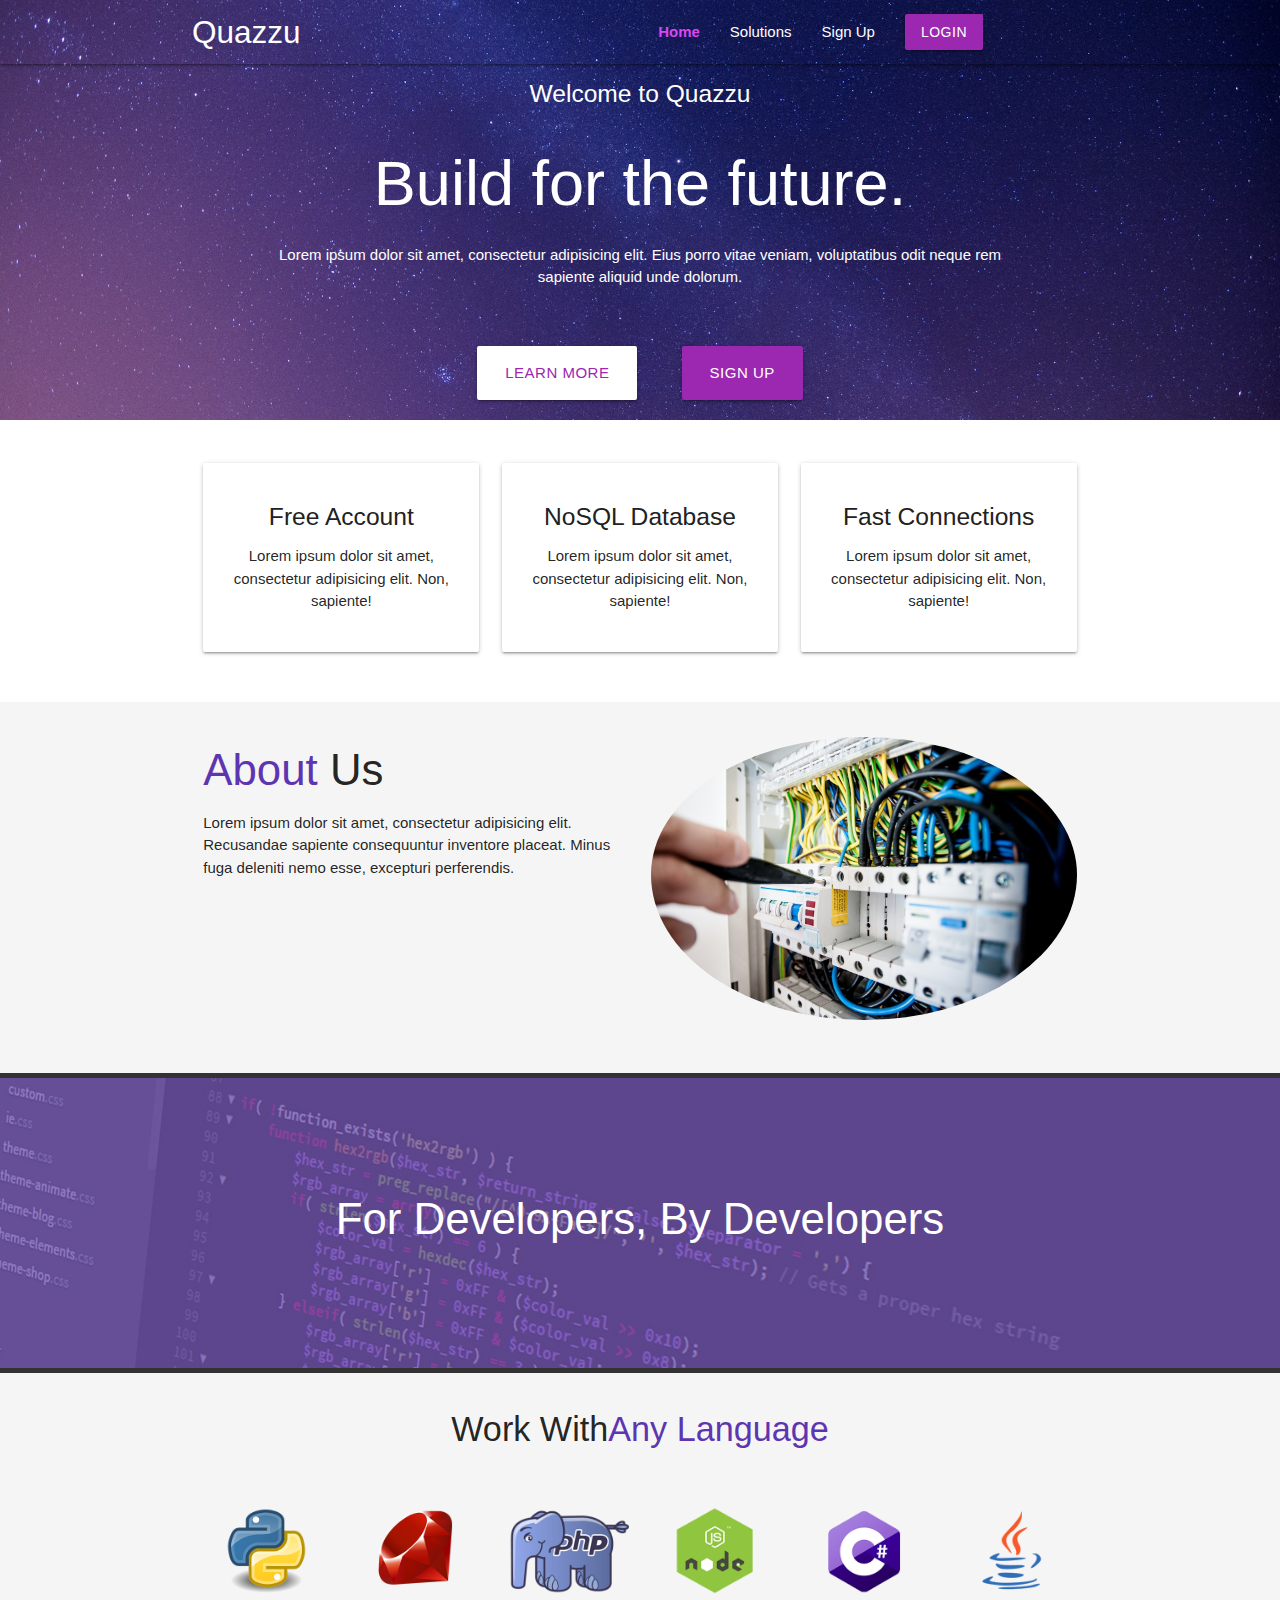
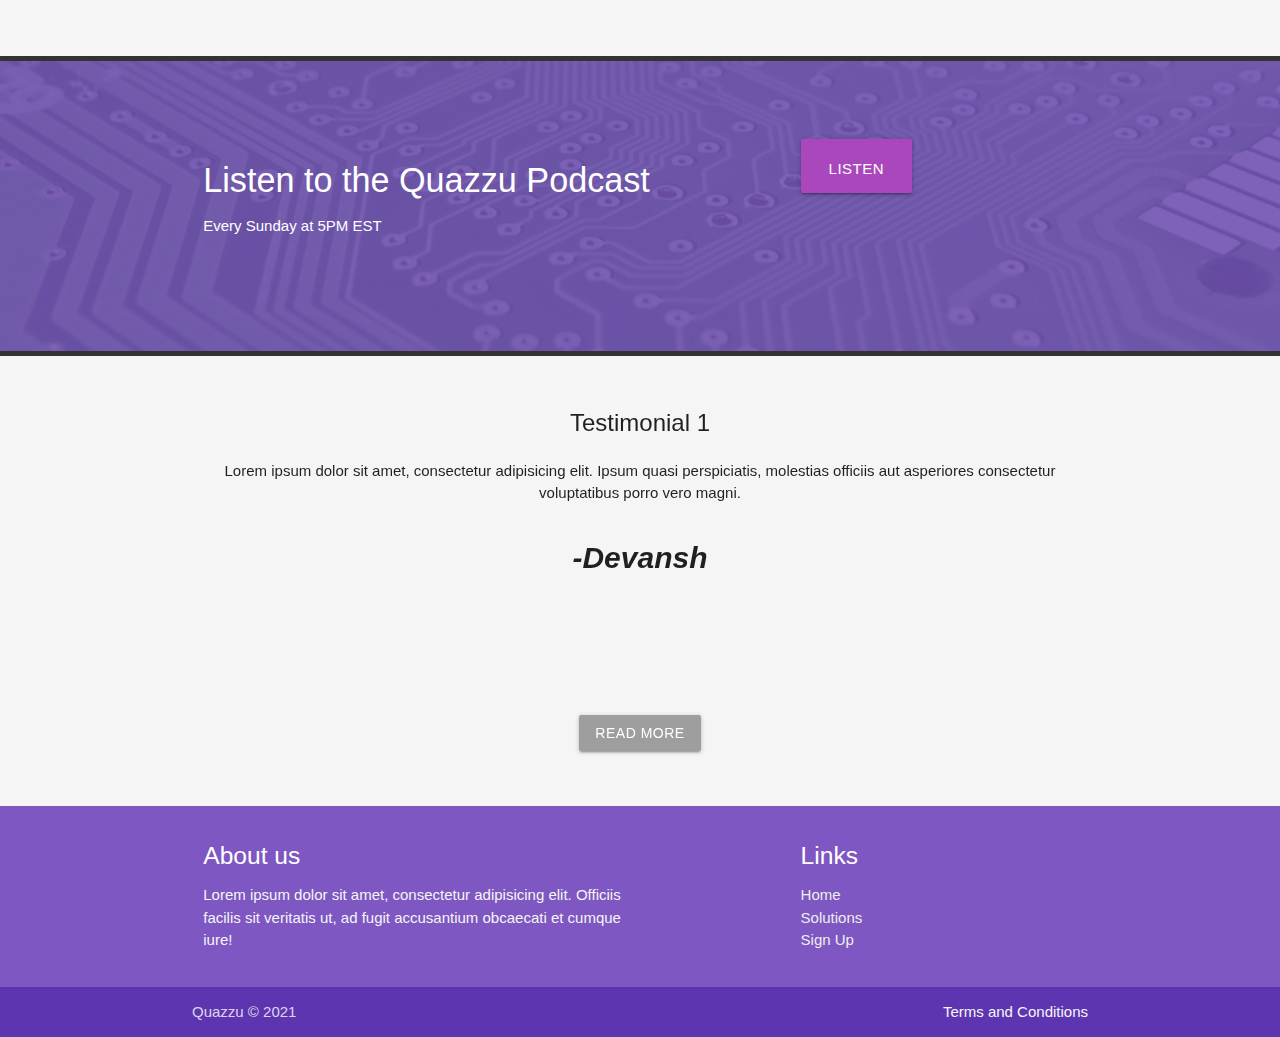
<file: index.html>
<!DOCTYPE html>
<html lang="en" dir="ltr">

<head>
  <link href="https://fonts.googleapis.com/icon?family=Material+Icons" rel="stylesheet">
  <!--Import materialize.css-->
  <link rel="stylesheet" href="https://cdnjs.cloudflare.com/ajax/libs/materialize/1.0.0/css/materialize.min.css">
  <link rel="stylesheet" href="css/main.css">
  <link rel="stylesheet" href="https://pro.fontawesome.com/releases/v5.10.0/css/all.css" integrity="sha384-AYmEC3Yw5cVb3ZcuHtOA93w35dYTsvhLPVnYs9eStHfGJvOvKxVfELGroGkvsg+p" crossorigin="anonymous" />
  <meta name="viewport" content="width=device-width, initial-scale=1.0" />

  <!--Let browser know website is optimized for mobile-->
  <meta name="viewport" content="width=device-width, initial-scale=1.0" />
  <meta charset="utf-8">
  <script src="https://ajax.googleapis.com/ajax/libs/jquery/3.5.1/jquery.min.js"></script>
  <title>Quazzu Cloud Hosting</title>
</head>

<body>
  <!--Navbar-->

  <header class="main-header">
    <nav class="transparent">
      <div class="container">
        <div class="nav-wrapper">
          <a href="#" class="brand-logo">Quazzu</a>
          <a href="#" data-target="mobile-nav" class="sidenav-trigger">
            <i class="fa fa-bars"></i>
          </a>
          <ul class="right hide-on-med-and-down">
            <li>
              <a href="index.html" class="active-link">Home</a>
            </li>
            <li>
              <a href="solutions.html">Solutions</a>
            </li>
            <li>
              <a href="signup.html">Sign Up</a>
            </li>
            <li>
              <a href="#login-modal" class="btn purple modal-trigger">Login</a>
            </li>
            <li>
              <a href="https://www.facebook.com">
                <i class="fab fa-facebook"></i>
              </a>
            </li>
            <li>
              <a href="https://www.twiter.com">
                <i class="fab fa-twitter"></i>
              </a>
            </li>
            <li>
              <a href="https://www.instagram.com">
                <i class="fab fa-instagram"></i>
              </a>
            </li>
          </ul>

        </div>
      </div>
    </nav>
    <ul class="sidenav" id="mobile-nav">
      <h4 class="purple-text text-darken-4 center">Quazzu</h4>
      <li>
        <div class="divider"></div>
      </li>
      <li>
        <a href="index.html"> <i class="fa fa-home grey-text text-darken-4"></i> Home</a>
      </li>
      <li>
        <a href="solutions.html"><i class="fa fa-cog grey-text text-darken-4"></i> Solutions</a>
      </li>
      <li>
        <a href="signup.html"><i class="fa fa-users grey-text text-darken-4"></i> Sign Up</a>
      </li>
      <li>
        <div class="divider"></div>
      </li>
      <li>
        <a href="#" class="btn purple">Login</a>
      </li>
    </ul>
    <div class="showcase container">
      <div class="row">
        <div class="col s12 m10 offset-m1 center">
          <h5>Welcome to Quazzu</h5>
          <h1>Build for the future.</h1>
          <p>
            Lorem ipsum dolor sit amet, consectetur adipisicing elit. Eius porro vitae veniam, voluptatibus odit neque rem sapiente aliquid unde dolorum.
          </p>
          <br />

          <a href="solutions.html" class="btn btn-large white purple-text btnhmpg">Learn More</a>
          <a href="signup.html" class="btn btn-large purple white-text btnhmpg">Sign Up</a>


        </div>
      </div>
    </div>
  </header>

  <!--Section:Icon Boxes-->
  <section class="section section-icons center">
    <div class="container">
      <div class="row">
        <div class="col s12 m4">
          <div class="card-panel">
            <i class="fa fa-user fa-3x deep-purple-text text-darken-2"></i>
            <h5 class="grey-text text-darken-4">Free Account</h5>
            <p>
              Lorem ipsum dolor sit amet, consectetur adipisicing elit. Non, sapiente!
            </p>
          </div>
        </div>
        <div class="col s12 m4">
          <div class="card-panel">
            <i class="fa fa-database fa-3x deep-purple-text text-darken-2"></i>
            <h5 class="grey-text text-darken-4">NoSQL Database</h5>
            <p>
              Lorem ipsum dolor sit amet, consectetur adipisicing elit. Non, sapiente!
            </p>
          </div>
        </div>
        <div class="col s12 m4">
          <div class="card-panel">
            <i class="fa fa-bolt fa-3x deep-purple-text text-darken-2"></i>
            <h5 class="grey-text text-darken-4">Fast Connections</h5>
            <p>
              Lorem ipsum dolor sit amet, consectetur adipisicing elit. Non, sapiente!
            </p>
          </div>
        </div>
      </div>
    </div>
  </section>



  <!-- About-->
  <section class="section section-about grey lighten-4">
    <div class="container">
      <div class="row">
        <div class="col s12 m6">
          <h3><span class="deep-purple-text text-darken-1">About</span> Us</h3>
          <p>
            Lorem ipsum dolor sit amet, consectetur adipisicing elit. Recusandae sapiente consequuntur inventore placeat. Minus fuga deleniti nemo esse, excepturi perferendis.
          </p>

        </div>
        <div class="col s12 m6">
          <img src="img/tech.jpg" class="circle responsive-img techimg">

        </div>
      </div>
    </div>
  </section>

  <!-- For developers,by developers-->
  <section class="section section-developers white-text">
    <div class="primary-overlay valign-wrapper">
      <div class="container">
        <div class="row">
          <div class="col s12 center">
            <h3>For Developers, By Developers</h3>
          </div>
        </div>
      </div>
    </div>
  </section>

  <!--Logos languages-->
  <section class="section section-language grey lighten-4">
    <div class="container">
      <div class="row">
        <h4 class="center"> Work With<span class="deep-purple-text text-darken-1">Any Language</span></h4>
        <br />
        <br />
        <div class="row">
          <div class="col s2">
            <img src="img/python-logo.png" class="responsive-img" alt="">
          </div>
          <div class="col s2">
            <img src="img/ruby-logo.png" class="responsive-img" alt="">
          </div>
          <div class="col s2">
            <img src="img/php-logo.png" class="responsive-img" alt="">
          </div>
          <div class="col s2">
            <img src="img/node-logo.png" class="responsive-img" alt="">
          </div>
          <div class="col s2">
            <img src="img/c-sharp-logo.png" class="responsive-img" alt="">
          </div>
          <div class="col s2">
            <img src="img/java-logo.png" class="responsive-img" alt="">
          </div>
        </div>
      </div>
    </div>
  </section>

  <!--Podcast Section-->

  <section class="section section-podcast white-text">
    <div class="primary-overlay valign-wrapper">
      <div class="container">
        <div class="row">
          <div class="col s12 m8">
            <h4>Listen to the Quazzu Podcast</h4>
            <p>
              Every Sunday at 5PM EST
            </p>
          </div>
          <div class="col s12 m4">
            <a href="#" class="btn btn-large purple lighten-1">
              <i class="fa fa-podcast"></i> Listen
            </a>

          </div>
        </div>
      </div>
    </div>
  </section>

  <!-- Carousel-->
  <section class="section section-testimonial grey lighten-4">
    <div class="container">
      <div class="row">
        <div class="col s12">
          <div class="carousel carousel-slider center">
            <div class="carousel-item">
              <h2>Testimonial 1</h2>
              <p class="flow-text">
                Lorem ipsum dolor sit amet, consectetur adipisicing elit. Ipsum quasi perspiciatis, molestias officiis aut asperiores consectetur voluptatibus porro vero magni.

              </p>
              <p class="para">
                <em>-Devansh</em>
              </p>
              <div class="carousel-fixed-item center hide-on-small-and-down">
                <a href="#" class="btn grey">Read more</a>
              </div>

            </div>
            <div class="carousel-item">
              <h2>Testimonial 2</h2>
              <p class="flow-text">
                Lorem ipsum dolor sit amet, consectetur adipisicing elit. Ipsum quasi perspiciatis, molestias officiis aut asperiores consectetur voluptatibus porro vero magni.

              </p>
              <p class="para">
                <em>-Devansh</em>
              </p>
              <div class="carousel-fixed-item center hide-on-small-and-down">
                <a href="#" class="btn grey">Read more</a>
              </div>

            </div>
            <div class="carousel-item">
              <h2>Testimonial 3</h2>
              <p class="flow-text">
                Lorem ipsum dolor sit amet, consectetur adipisicing elit. Ipsum quasi perspiciatis, molestias officiis aut asperiores consectetur voluptatibus porro vero magni.

              </p>
              <p class="para">
                <em>-Devansh</em>
              </p>
              <div class="carousel-fixed-item center hide-on-small-and-down">
                <a href="#" class="btn grey">Read more</a>
              </div>

            </div>
          </div>
        </div>
      </div>
    </div>
  </section>

  <!--Footer-->
  <footer class="page-footer deep-purple lighten-1">
          <div class="container">
            <div class="row">
              <div class="col l6 s12">
                <h5 class="white-text">About us</h5>
                <p class="grey-text text-lighten-4">Lorem ipsum dolor sit amet, consectetur adipisicing elit. Officiis facilis sit veritatis ut, ad fugit accusantium obcaecati et cumque iure!</p>
              </div>
              <div class="col l4 offset-l2 s12">
                <h5 class="white-text">Links</h5>
                <ul>
                  <li><a class="grey-text text-lighten-3" href="index.html">Home</a></li>
                  <li><a class="grey-text text-lighten-3" href="solutions.html">Solutions</a></li>
                  <li><a class="grey-text text-lighten-3" href="signup.html">Sign Up</a></li>

                </ul>
              </div>
            </div>
          </div>
          <div class="footer-copyright deep-purple darken-1">
            <div class="container">
            Quazzu © 2021
            <a class="grey-text text-lighten-4 right" href="#!">Terms and Conditions</a>
            </div>
          </div>
        </footer>

        <!--Login modal-->
        <div class="modal" id="login-modal">
          <div class="modal-content">
            <h4>Account Login</h4>
            <p>
              Login to access your account dashboard.
            </p>
            <form>
              <div class="input-field">
                <input type="email" id="email" />
                <label for="email">Email</label>
              </div>
              <div class="input-field">
                <input type="password" id="password" />
                <label for="email">Password</label>
              </div>
            </form>
          </div>
          <div class="modal-footer">
            <a href="!" class="modal-action modal-close btn grey">
              <i class="fa fa-sync"></i> Reset Password
            </a>

            <a href="!" class="modal-action modal-close btn purple">
              <i class="fa fa-lock"></i> Login
            </a>

          </div>
        </div>
  <script src="https://cdnjs.cloudflare.com/ajax/libs/materialize/1.0.0/js/materialize.min.js"></script>
  <script>
    //sidenav
    const sn = document.querySelector('.sidenav');
    M.Sidenav.init(sn, {});

    //caraousel and modals


    $(document).ready(function(){
      $('.carousel.carousel-slider').carousel({
        fullWidth: true
      });
    $('.modal').modal();
  });
  </script>
</body>

</html>
</file>
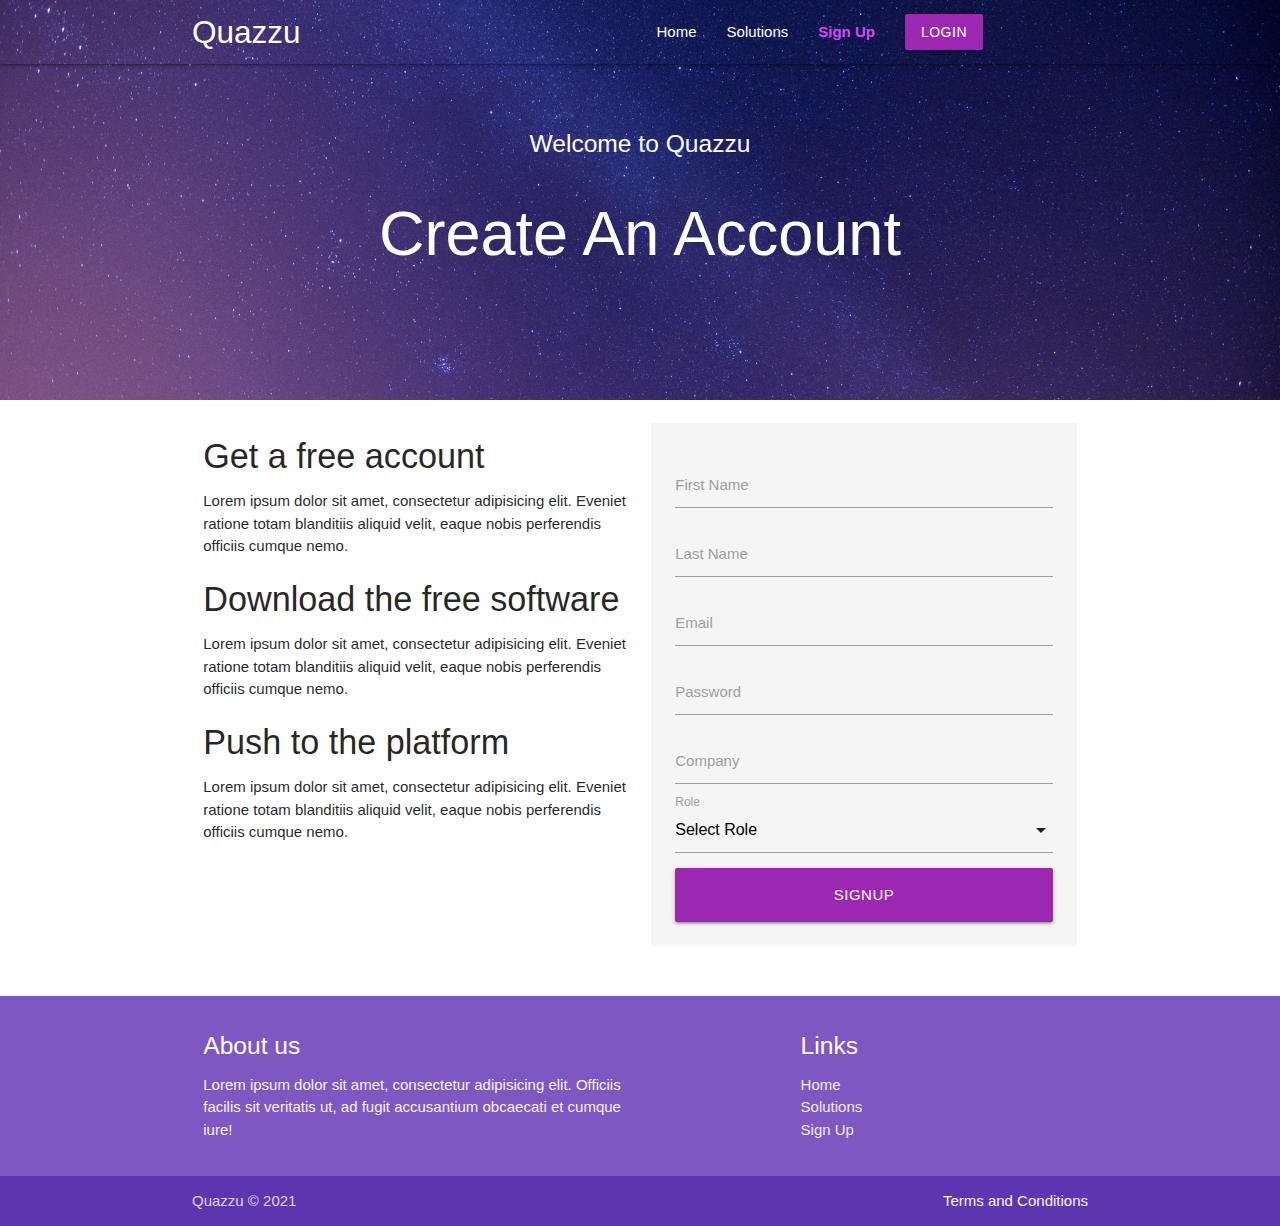
<file: signup.html>
<!DOCTYPE html>
<html lang="en" dir="ltr">

<head>
  <link href="https://fonts.googleapis.com/icon?family=Material+Icons" rel="stylesheet">
  <!--Import materialize.css-->
  <link rel="stylesheet" href="https://cdnjs.cloudflare.com/ajax/libs/materialize/1.0.0/css/materialize.min.css">
  <link rel="stylesheet" href="css/main.css">
  <link rel="stylesheet" href="https://pro.fontawesome.com/releases/v5.10.0/css/all.css" integrity="sha384-AYmEC3Yw5cVb3ZcuHtOA93w35dYTsvhLPVnYs9eStHfGJvOvKxVfELGroGkvsg+p" crossorigin="anonymous" />
  <meta name="viewport" content="width=device-width, initial-scale=1.0" />

  <!--Let browser know website is optimized for mobile-->
  <meta name="viewport" content="width=device-width, initial-scale=1.0" />
  <meta charset="utf-8">
  <script src="https://ajax.googleapis.com/ajax/libs/jquery/3.5.1/jquery.min.js"></script>
  <title>Quazzu Cloud Hosting</title>
</head>

<body>
  <!--Navbar-->

  <header class="main-header-inner">
    <nav class="transparent">
      <div class="container">
        <div class="nav-wrapper">
          <a href="#" class="brand-logo">Quazzu</a>
          <a href="#" data-target="mobile-nav" class="sidenav-trigger">
            <i class="fa fa-bars"></i>
          </a>
          <ul class="right hide-on-med-and-down">
            <li>
              <a href="index.html">Home</a>
            </li>
            <li>
              <a href="solutions.html">Solutions</a>
            </li>
            <li>
              <a href="signup.html"  class="active-link">Sign Up</a>
            </li>
            <li>
              <a href="#login-modal" class="btn purple modal-trigger">Login</a>
            </li>
            <li>
              <a href="https://www.facebook.com">
                <i class="fab fa-facebook"></i>
              </a>
            </li>
            <li>
              <a href="https://www.twiter.com">
                <i class="fab fa-twitter"></i>
              </a>
            </li>
            <li>
              <a href="https://www.instagram.com">
                <i class="fab fa-instagram"></i>
              </a>
            </li>
          </ul>

        </div>
      </div>
    </nav>
    <ul class="sidenav" id="mobile-nav">
      <h4 class="purple-text text-darken-4 center">Quazzu</h4>
      <li>
        <div class="divider"></div>
      </li>
      <li>
        <a href="index.html"> <i class="fa fa-home grey-text text-darken-4"></i> Home</a>
      </li>
      <li>
        <a href="solutions.html"><i class="fa fa-cog grey-text text-darken-4"></i> Solutions</a>
      </li>
      <li>
        <a href="signup.html"><i class="fa fa-users grey-text text-darken-4"></i> Sign Up</a>
      </li>
      <li>
        <div class="divider"></div>
      </li>
      <li>
        <a href="#" class="btn purple">Login</a>
      </li>
    </ul>
    <div class="showcase container">
      <div class="row">
        <div class="col s12 m10 offset-m1 center">
          <h5>Welcome to Quazzu</h5>
          <h1>Create An Account</h1>
    </div>
      </div>
    </div>
  </header>

  <!--Section Signup-->
  <section class="section section-signup">
    <div class="container">
      <div class="row">
        <div class="col s12 m6">
           <h4>Get a free account</h4>
           <p>
              Lorem ipsum dolor sit amet, consectetur adipisicing elit. Eveniet ratione totam blanditiis aliquid velit, eaque nobis perferendis officiis cumque nemo.
             </p>
             <h4>Download the free software</h4>
             <p>
                Lorem ipsum dolor sit amet, consectetur adipisicing elit. Eveniet ratione totam blanditiis aliquid velit, eaque nobis perferendis officiis cumque nemo.
               </p>
               <h4>Push to the platform</h4>
               <p>
                  Lorem ipsum dolor sit amet, consectetur adipisicing elit. Eveniet ratione totam blanditiis aliquid velit, eaque nobis perferendis officiis cumque nemo.
                 </p>

        </div>
        <div class="col s12 m6">
           <div class="card-panel grey lighten-4 grey-text text-darken-4 z-depth-0">
             <form>
               <div class="input-field">
                 <input type="text" id="firstname">
                 <label for="firstname">First Name</label>
               </div>
               <div class="input-field">
                 <input type="text" id="lastname">
                 <label for="lastname">Last Name</label>
               </div>
               <div class="input-field">
                 <input type="email" id="email">
                 <label for="email">Email</label>
               </div>
               <div class="input-field">
                 <input type="password" id="password">
                 <label for="password">Password</label>
               </div>
               <div class="input-field">
                 <input type="text" id="company">
                 <label for="company">Company</label>
               </div>
               <div class="input-field">
                 <select id="role">
                   <option value="" disabled selected>Select Role</option>
                   <option value="Professional">Professional Developer</option>
                   <option value="Hobbyist">Hobbyist</option>
                   <option value="Student">Student</option>
                   <option value="Manager">Manager</option>
                   <option value="Other">Other</option>
                 </select>
                 <label for="role">Role</label>
               </div>
               <input type="submit" value="Signup" class="btn btn-large purple btn-extend" />
               </form>
           </div>

        </div>
      </div>
    </div>
  </section>


  <!--Footer-->
  <footer class="page-footer deep-purple lighten-1">
          <div class="container">
            <div class="row">
              <div class="col l6 s12">
                <h5 class="white-text">About us</h5>
                <p class="grey-text text-lighten-4">Lorem ipsum dolor sit amet, consectetur adipisicing elit. Officiis facilis sit veritatis ut, ad fugit accusantium obcaecati et cumque iure!</p>
              </div>
              <div class="col l4 offset-l2 s12">
                <h5 class="white-text">Links</h5>
                <ul>
                  <li><a class="grey-text text-lighten-3" href="index.html">Home</a></li>
                  <li><a class="grey-text text-lighten-3" href="solutions.html">Solutions</a></li>
                  <li><a class="grey-text text-lighten-3" href="signup.html">Sign Up</a></li>

                </ul>
              </div>
            </div>
          </div>
          <div class="footer-copyright deep-purple darken-1">
            <div class="container">
            Quazzu © 2021
            <a class="grey-text text-lighten-4 right" href="#!">Terms and Conditions</a>
            </div>
          </div>
        </footer>

        <!--Login modal-->
        <div class="modal" id="login-modal">
          <div class="modal-content">
            <h4>Account Login</h4>
            <p>
              Login to access your account dashboard.
            </p>
            <form>
              <div class="input-field">
                <input type="email" id="email" />
                <label for="email">Email</label>
              </div>
              <div class="input-field">
                <input type="password" id="password" />
                <label for="email">Password</label>
              </div>
            </form>
          </div>
          <div class="modal-footer">
            <a href="!" class="modal-action modal-close btn grey">
              <i class="fa fa-sync"></i> Reset Password
            </a>

            <a href="!" class="modal-action modal-close btn purple">
              <i class="fa fa-lock"></i> Login
            </a>

          </div>
        </div>
  <script src="https://cdnjs.cloudflare.com/ajax/libs/materialize/1.0.0/js/materialize.min.js"></script>
  <script>
    //sidenav
    const sn = document.querySelector('.sidenav');
    M.Sidenav.init(sn, {});

    //caraousel and modals


    $(document).ready(function(){
      $('.carousel.carousel-slider').carousel({
        fullWidth: true
      });
    $('.modal').modal();
  });

  $(document).ready(function(){
  $('.tabs').tabs();
});

$(document).ready(function(){
   $('select').formSelect();
 });
  </script>
</body>

</html>
</file>
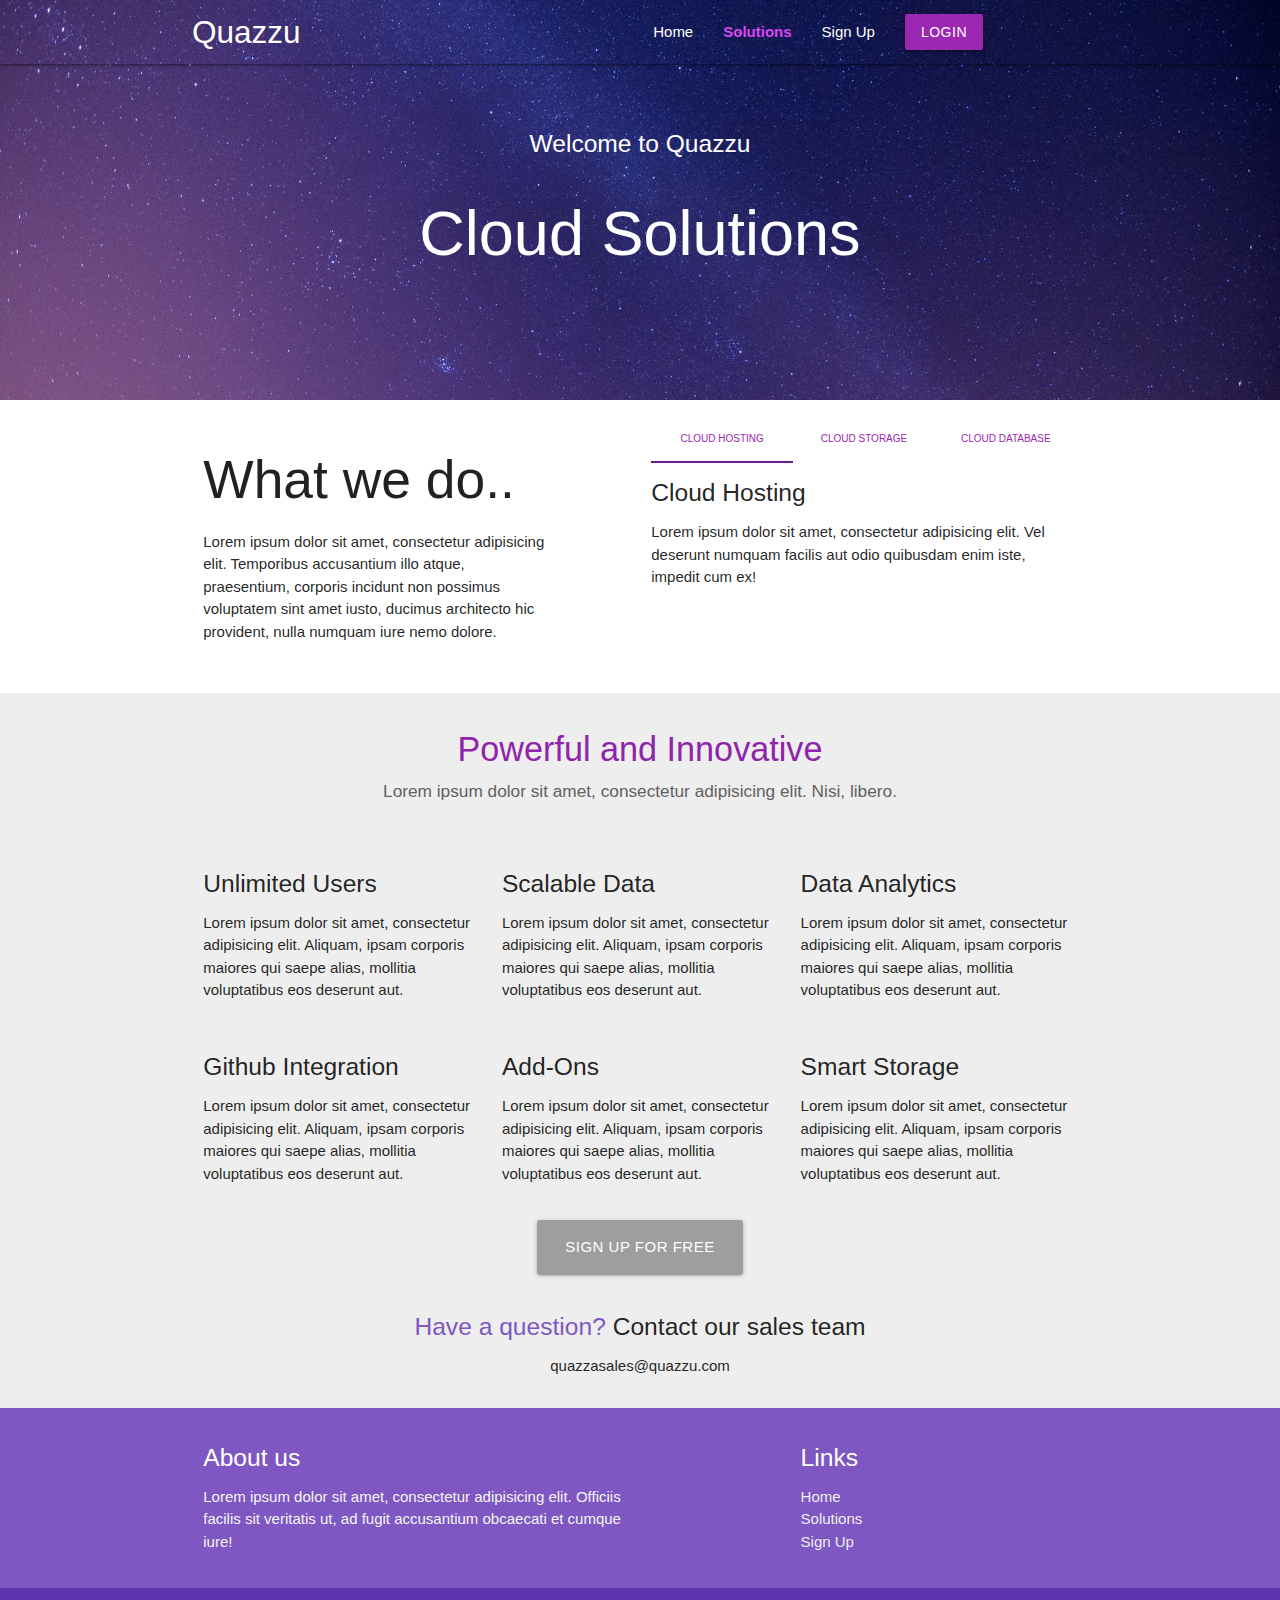
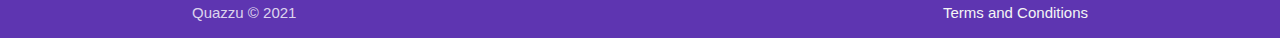
<file: solutions.html>
<!DOCTYPE html>
<html lang="en" dir="ltr">

<head>
  <link href="https://fonts.googleapis.com/icon?family=Material+Icons" rel="stylesheet">
  <!--Import materialize.css-->
  <link rel="stylesheet" href="https://cdnjs.cloudflare.com/ajax/libs/materialize/1.0.0/css/materialize.min.css">
  <link rel="stylesheet" href="css/main.css">
  <link rel="stylesheet" href="https://pro.fontawesome.com/releases/v5.10.0/css/all.css" integrity="sha384-AYmEC3Yw5cVb3ZcuHtOA93w35dYTsvhLPVnYs9eStHfGJvOvKxVfELGroGkvsg+p" crossorigin="anonymous" />
  <meta name="viewport" content="width=device-width, initial-scale=1.0" />

  <!--Let browser know website is optimized for mobile-->
  <meta name="viewport" content="width=device-width, initial-scale=1.0" />
  <meta charset="utf-8">
  <script src="https://ajax.googleapis.com/ajax/libs/jquery/3.5.1/jquery.min.js"></script>
  <title>Quazzu Cloud Hosting</title>
</head>

<body>
  <!--Navbar-->

  <header class="main-header-inner">
    <nav class="transparent">
      <div class="container">
        <div class="nav-wrapper">
          <a href="#" class="brand-logo">Quazzu</a>
          <a href="#" data-target="mobile-nav" class="sidenav-trigger">
            <i class="fa fa-bars"></i>
          </a>
          <ul class="right hide-on-med-and-down">
            <li>
              <a href="index.html">Home</a>
            </li>
            <li>
              <a href="solutions.html"  class="active-link">Solutions</a>
            </li>
            <li>
              <a href="signup.html">Sign Up</a>
            </li>
            <li>
              <a href="#login-modal" class="btn purple modal-trigger">Login</a>
            </li>
            <li>
              <a href="https://www.facebook.com">
                <i class="fab fa-facebook"></i>
              </a>
            </li>
            <li>
              <a href="https://www.twiter.com">
                <i class="fab fa-twitter"></i>
              </a>
            </li>
            <li>
              <a href="https://www.instagram.com">
                <i class="fab fa-instagram"></i>
              </a>
            </li>
          </ul>

        </div>
      </div>
    </nav>
    <ul class="sidenav" id="mobile-nav">
      <h4 class="purple-text text-darken-4 center">Quazzu</h4>
      <li>
        <div class="divider"></div>
      </li>
      <li>
        <a href="index.html"> <i class="fa fa-home grey-text text-darken-4"></i> Home</a>
      </li>
      <li>
        <a href="solutions.html"><i class="fa fa-cog grey-text text-darken-4"></i> Solutions</a>
      </li>
      <li>
        <a href="signup.html"><i class="fa fa-users grey-text text-darken-4"></i> Sign Up</a>
      </li>
      <li>
        <div class="divider"></div>
      </li>
      <li>
        <a href="#" class="btn purple">Login</a>
      </li>
    </ul>
    <div class="showcase container">
      <div class="row">
        <div class="col s12 m10 offset-m1 center">
          <h5>Welcome to Quazzu</h5>
          <h1>Cloud Solutions</h1>
    </div>
      </div>
    </div>
  </header>

  <!--Section Solutions About-->

  <section class="section section-solutions-about">
    <div class="container">
      <div class="row">
        <div class="col s12 m5">
          <h2>What we do..</h2>
          <p>
            Lorem ipsum dolor sit amet, consectetur adipisicing elit. Temporibus accusantium illo atque, praesentium, corporis incidunt non possimus voluptatem sint amet iusto, ducimus architecto hic provident, nulla numquam iure nemo dolore.
            </p>
        </div>
        <div class="col s12 m6 offset-m1">
          <div class="row">
  <div class="col s12">
    <ul class="tabs">
      <li class="tab col s4"><a href="#tab1" class="purple-text sols">Cloud Hosting</a></li>
      <li class="tab col s4"><a href="#tab2" class="purple-text sols">Cloud Storage</a></li>
      <li class="tab col s4"><a href="#tab3" class="purple-text sols">Cloud Database</a></li>

    </ul>
  </div>
  <div id="tab1" class="col s12">
    <h5>Cloud Hosting</h5>
    <p>
      Lorem ipsum dolor sit amet, consectetur adipisicing elit. Vel deserunt numquam facilis aut odio quibusdam enim iste, impedit cum ex!
      </p>
  </div>
  <div id="tab2" class="col s12">
    <h5>Cloud Storage</h5>
    <p>
      Lorem ipsum dolor sit amet, consectetur adipisicing elit. Velit similique obcaecati rem placeat, repellendus veritatis optio sit modi aut ducimus!
      </p>
  </div>
  <div id="tab3" class="col s12">
    <h5>Cloud Database</h5>
    <p>
      Lorem ipsum dolor sit amet, consectetur adipisicing elit. Velit similique obcaecati rem placeat, repellendus veritatis optio sit modi aut ducimus!
      </p>
  </div>

</div>
        </div>

      </div>
    </div>
  </section>



  <section class="section section-features grey lighten-3">
    <div class="container">
      <h4 class="purple-text text-darken-1 center">Powerful and Innovative</h4>
      <h6 class="grey-text text-darken-2 center">Lorem ipsum dolor sit amet, consectetur adipisicing elit. Nisi, libero.</h6>
      <br />
      <br />
      <div class="row">
        <div class="col s12 m4">
          <h5><i class="fa fa-user"></i> Unlimited Users</h5>
          <p>
            Lorem ipsum dolor sit amet, consectetur adipisicing elit. Aliquam, ipsam corporis maiores qui saepe alias, mollitia voluptatibus eos deserunt aut.
            </p>
        </div>
        <div class="col s12 m4">
          <h5><i class="fa fa-database"></i> Scalable Data</h5>
          <p>
            Lorem ipsum dolor sit amet, consectetur adipisicing elit. Aliquam, ipsam corporis maiores qui saepe alias, mollitia voluptatibus eos deserunt aut.
            </p>
        </div>
        <div class="col s12 m4">
          <h5><i class="fa fa-chart-line"></i> Data Analytics</h5>
          <p>
            Lorem ipsum dolor sit amet, consectetur adipisicing elit. Aliquam, ipsam corporis maiores qui saepe alias, mollitia voluptatibus eos deserunt aut.
            </p>
        </div>
      </div>
      <div class="row">
        <div class="col s12 m4">
          <h5><i class="fab fa-github"></i> Github Integration</h5>
          <p>
            Lorem ipsum dolor sit amet, consectetur adipisicing elit. Aliquam, ipsam corporis maiores qui saepe alias, mollitia voluptatibus eos deserunt aut.
            </p>
        </div>
        <div class="col s12 m4">
          <h5><i class="fa fa-plus"></i> Add-Ons</h5>
          <p>
            Lorem ipsum dolor sit amet, consectetur adipisicing elit. Aliquam, ipsam corporis maiores qui saepe alias, mollitia voluptatibus eos deserunt aut.
            </p>
        </div>
        <div class="col s12 m4">
          <h5><i class="fa fa-hdd"></i> Smart Storage</h5>
          <p>
            Lorem ipsum dolor sit amet, consectetur adipisicing elit. Aliquam, ipsam corporis maiores qui saepe alias, mollitia voluptatibus eos deserunt aut.
            </p>
        </div>
      </div>
      <div class="center">
        <a href="signup.html" class="btn btn-large grey">Sign Up For Free</a>
        <br />
        <br />
        <h5><span class="deep-purple-text text-lighten-1">Have a question?</span> Contact our sales team</h5>
        <p>
          quazzasales@quazzu.com
          </p>
      </div>
    </div>
  </section>
  <!--Footer-->
  <footer class="page-footer deep-purple lighten-1">
          <div class="container">
            <div class="row">
              <div class="col l6 s12">
                <h5 class="white-text">About us</h5>
                <p class="grey-text text-lighten-4">Lorem ipsum dolor sit amet, consectetur adipisicing elit. Officiis facilis sit veritatis ut, ad fugit accusantium obcaecati et cumque iure!</p>
              </div>
              <div class="col l4 offset-l2 s12">
                <h5 class="white-text">Links</h5>
                <ul>
                  <li><a class="grey-text text-lighten-3" href="index.html">Home</a></li>
                  <li><a class="grey-text text-lighten-3" href="solutions.html">Solutions</a></li>
                  <li><a class="grey-text text-lighten-3" href="signup.html">Sign Up</a></li>

                </ul>
              </div>
            </div>
          </div>
          <div class="footer-copyright deep-purple darken-1">
            <div class="container">
            Quazzu © 2021
            <a class="grey-text text-lighten-4 right" href="#!">Terms and Conditions</a>
            </div>
          </div>
        </footer>

        <!--Login modal-->
        <div class="modal" id="login-modal">
          <div class="modal-content">
            <h4>Account Login</h4>
            <p>
              Login to access your account dashboard.
            </p>
            <form>
              <div class="input-field">
                <input type="email" id="email" />
                <label for="email">Email</label>
              </div>
              <div class="input-field">
                <input type="password" id="password" />
                <label for="email">Password</label>
              </div>
            </form>
          </div>
          <div class="modal-footer">
            <a href="!" class="modal-action modal-close btn grey">
              <i class="fa fa-sync"></i> Reset Password
            </a>

            <a href="!" class="modal-action modal-close btn purple">
              <i class="fa fa-lock"></i> Login
            </a>

          </div>
        </div>
  <script src="https://cdnjs.cloudflare.com/ajax/libs/materialize/1.0.0/js/materialize.min.js"></script>
  <script>
    //sidenav
    const sn = document.querySelector('.sidenav');
    M.Sidenav.init(sn, {});

    //caraousel and modals


    $(document).ready(function(){
      $('.carousel.carousel-slider').carousel({
        fullWidth: true
      });
    $('.modal').modal();
  });

  $(document).ready(function(){
  $('.tabs').tabs();
});
  </script>
</body>

</html>
</file>
<file: css/main.css>
.primary-overlay {
  background: rgba(112, 81, 176, 0.75);
  position: absolute;
  top: 0;
  left: 0;
  width: 100%;
  height: 100%;
  overflow: hidden;
}

.main-header {
  background: url(../img/background.jpg);
  background-size: cover;
  min-height: 400px;
  color: #fff;
  background-position: center;
}

.active-link {
  color: #d847f1;
  font-weight: bold;
}

.techimg {
  padding-top: 20px;
  padding-bottom: 12px;
}

.section-developers {
  background: url(../img/code.jpg);
  background-size: cover;
  background-position: center;
  position: relative;
  border-top: #333 solid 5px;
  border-bottom: #333 solid 5px;
  min-height: 300px;
}
.section-podcast{
  position: relative;
  background: url(../img/circuit.jpg);
  background-size:cover;
  background-position: center;
  border-top: #333 solid 5px;
  border-bottom: #333 solid 5px;
  min-height: 300px;
}
.section-podcast .primary-overlay{
  background: rgba(112, 81, 176, 0.9);
}
@media(max-width:500px)
{
  .section-developers,
  .section-podcast{
    min-height: 240px;
  }
}
.para{
  font-weight: bold;
  font-size: 30px !important;

}
.main-header-inner{
  background: url(../img/background.jpg);
  background-size: cover;
  min-height: 400px !important;
  color: #fff;
  background-position: center;
}
.main-header-inner .showcase{
  padding-top: 50px;
}
.tabs .indicator{
  background-color: #6a1b9a;
}
.btn-extend{
  display: block;
  width: 100%;
}
.sols{
  font-size: 10px !important;
}
.btnhmpg{
  margin: 20px !important;
}
</file>
